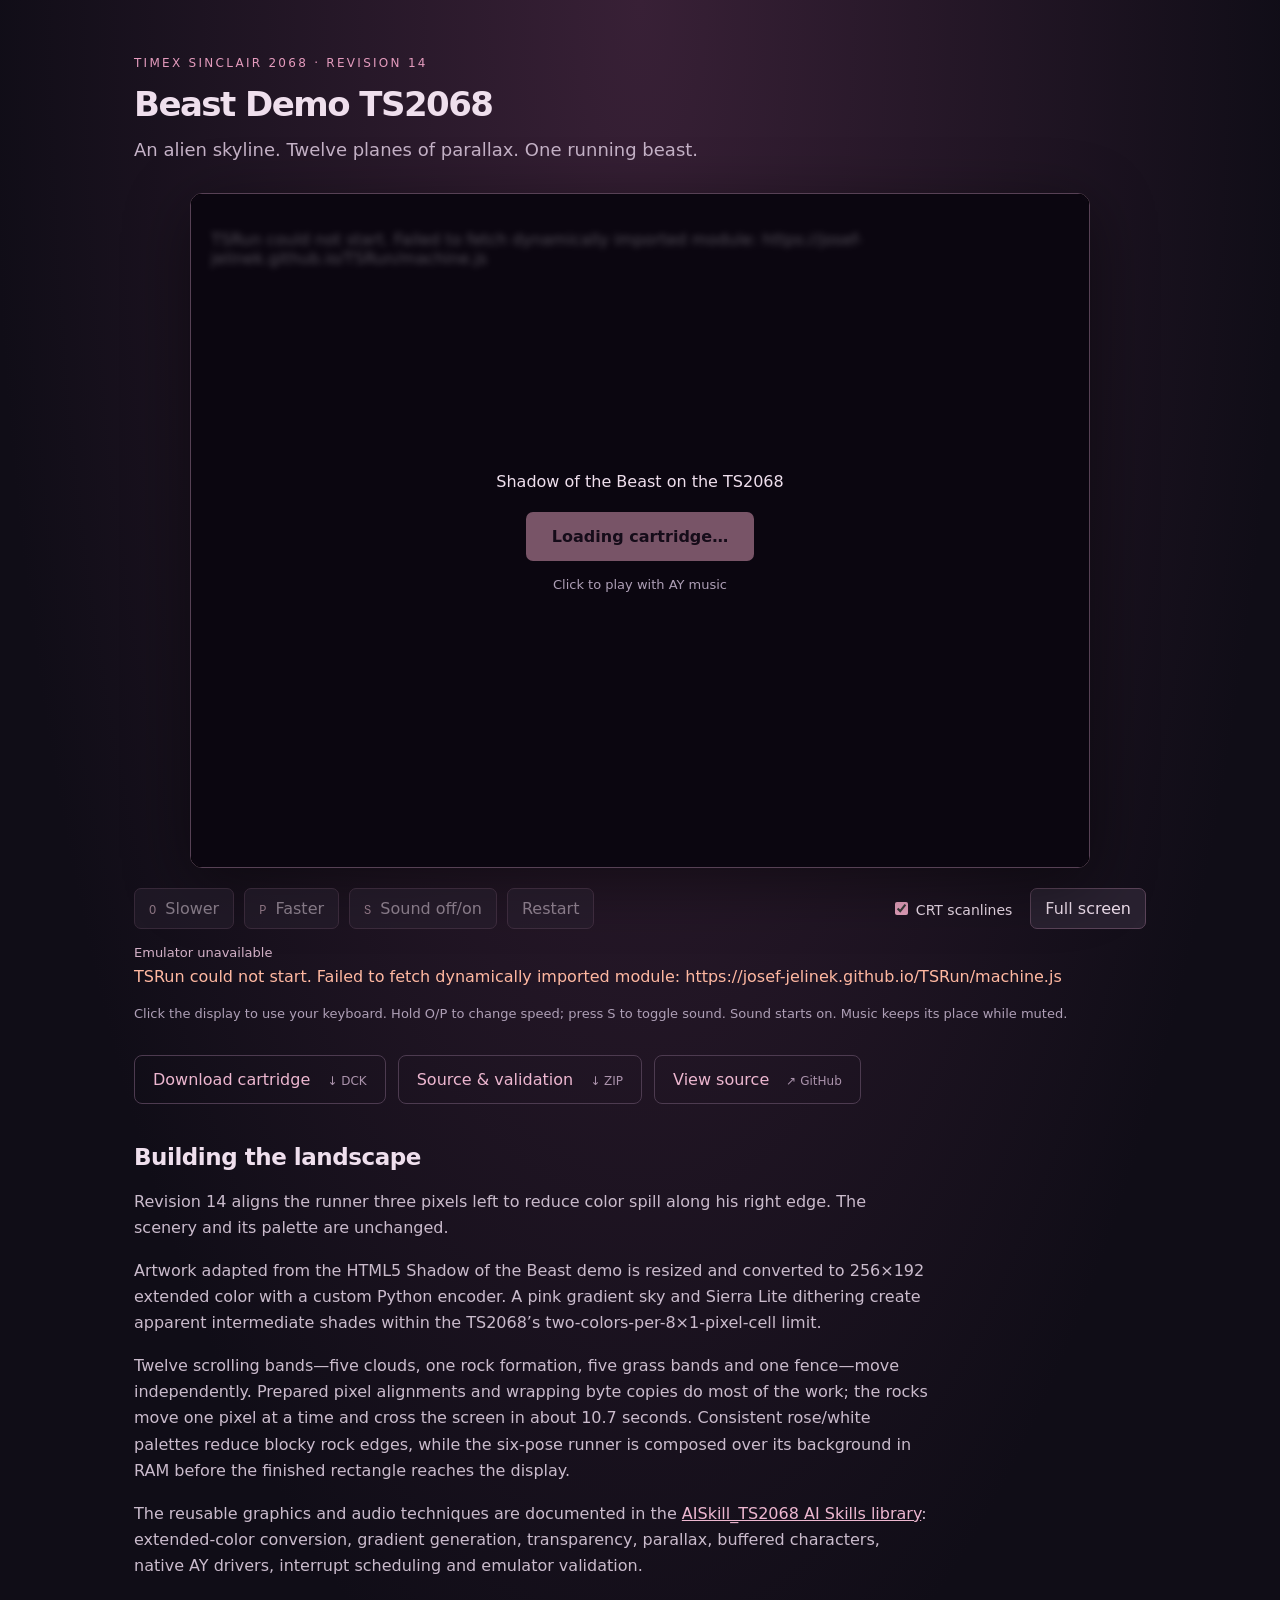
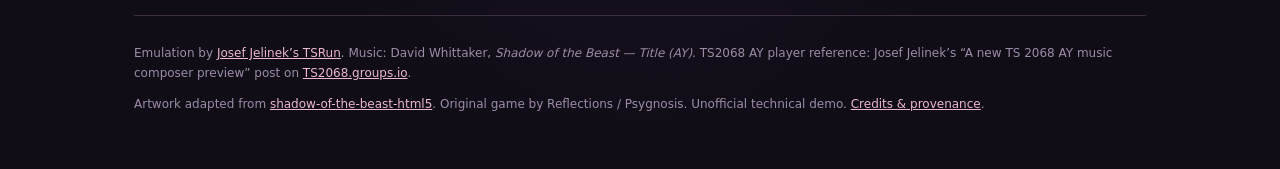
<file: web/index.html>
<!doctype html>
<html lang="en">
<head><meta charset="utf-8"><meta name="viewport" content="width=device-width,initial-scale=1">
<link rel="icon" href="favicon.svg" type="image/svg+xml"><title>Beast Demo TS2068</title><meta name="description" content="A Shadow of the Beast inspired TS2068 cartridge demo: twelve parallax bands, a buffered runner and native AY music. Play in TSRun.">
<link rel="stylesheet" href="style.css"><script type="module" src="app.js"></script></head>
<body><main>
<header><p class="eyebrow">TIMEX SINCLAIR 2068 · REVISION 14</p><h1>Beast Demo TS2068</h1><p class="intro">An alien skyline. Twelve planes of parallax. One running beast.</p></header>
<section class="player" aria-label="Playable cartridge demo">
<iframe id="emulator" src="emulator/" title="Beast Demo TS2068 running in TSRun" allow="autoplay; fullscreen" allowfullscreen></iframe>
<div id="start-panel"><div><p>Shadow of the Beast on the TS2068</p><button id="start" disabled>Loading cartridge…</button><p class="hint">Click to play with AY music</p></div></div>
</section>
<div class="toolbar"><div class="controls"><button data-key="KeyO" disabled><kbd>O</kbd> Slower</button><button data-key="KeyP" disabled><kbd>P</kbd> Faster</button><button data-key="KeyS" disabled><kbd>S</kbd> Sound off/on</button><button id="reset" disabled>Restart</button></div><div class="controls"><label><input id="crt" type="checkbox" checked> CRT scanlines</label><button id="fullscreen">Full screen</button></div></div>
<p id="status" role="status">Loading TSRun…</p><p id="error" role="alert"></p>
<p class="hint">Click the display to use your keyboard. Hold O/P to change speed; press S to toggle sound. Sound starts on. Music keeps its place while muted.</p>
<nav class="downloads"><a href="assets/beast_horizons_rev14.dck" download>Download cartridge <span>↓ DCK</span></a><a href="assets/beast_horizons_rev14_release.zip" download>Source &amp; validation <span>↓ ZIP</span></a><a href="https://github.com/jon0x0/beastdemo_ts2068">View source <span>↗ GitHub</span></a></nav>
<section class="about"><h2>Building the landscape</h2><p>Revision 14 aligns the runner three pixels left to reduce color spill along his right edge. The scenery and its palette are unchanged.</p><p>Artwork adapted from the HTML5 Shadow of the Beast demo is resized and converted to 256×192 extended color with a custom Python encoder. A pink gradient sky and Sierra Lite dithering create apparent intermediate shades within the TS2068’s two-colors-per-8×1-pixel-cell limit.</p><p>Twelve scrolling bands—five clouds, one rock formation, five grass bands and one fence—move independently. Prepared pixel alignments and wrapping byte copies do most of the work; the rocks move one pixel at a time and cross the screen in about 10.7 seconds. Consistent rose/white palettes reduce blocky rock edges, while the six-pose runner is composed over its background in RAM before the finished rectangle reaches the display.</p><p>The reusable graphics and audio techniques are documented in the <a href="https://github.com/jon0x0/AISkill_TS2068">AISkill_TS2068 AI Skills library</a>: extended-color conversion, gradient generation, transparency, parallax, buffered characters, native AY drivers, interrupt scheduling and emulator validation.</p></section>
<footer><p>Emulation by <a href="https://josef-jelinek.github.io/TSRun/">Josef Jelinek’s TSRun</a>. Music: David Whittaker, <em>Shadow of the Beast — Title (AY)</em>. TS2068 AY player reference: Josef Jelinek’s “A new TS 2068 AY music composer preview” post on <a href="https://ts2068.groups.io/g/main">TS2068.groups.io</a>.</p><p>Artwork adapted from <a href="https://github.com/spleennooname/shadow-of-the-beast-html5">shadow-of-the-beast-html5</a>. Original game by Reflections / Psygnosis. Unofficial technical demo. <a href="https://github.com/jon0x0/beastdemo_ts2068/blob/main/THIRD_PARTY.md">Credits &amp; provenance</a>.</p></footer>
</main></body></html>
</file>
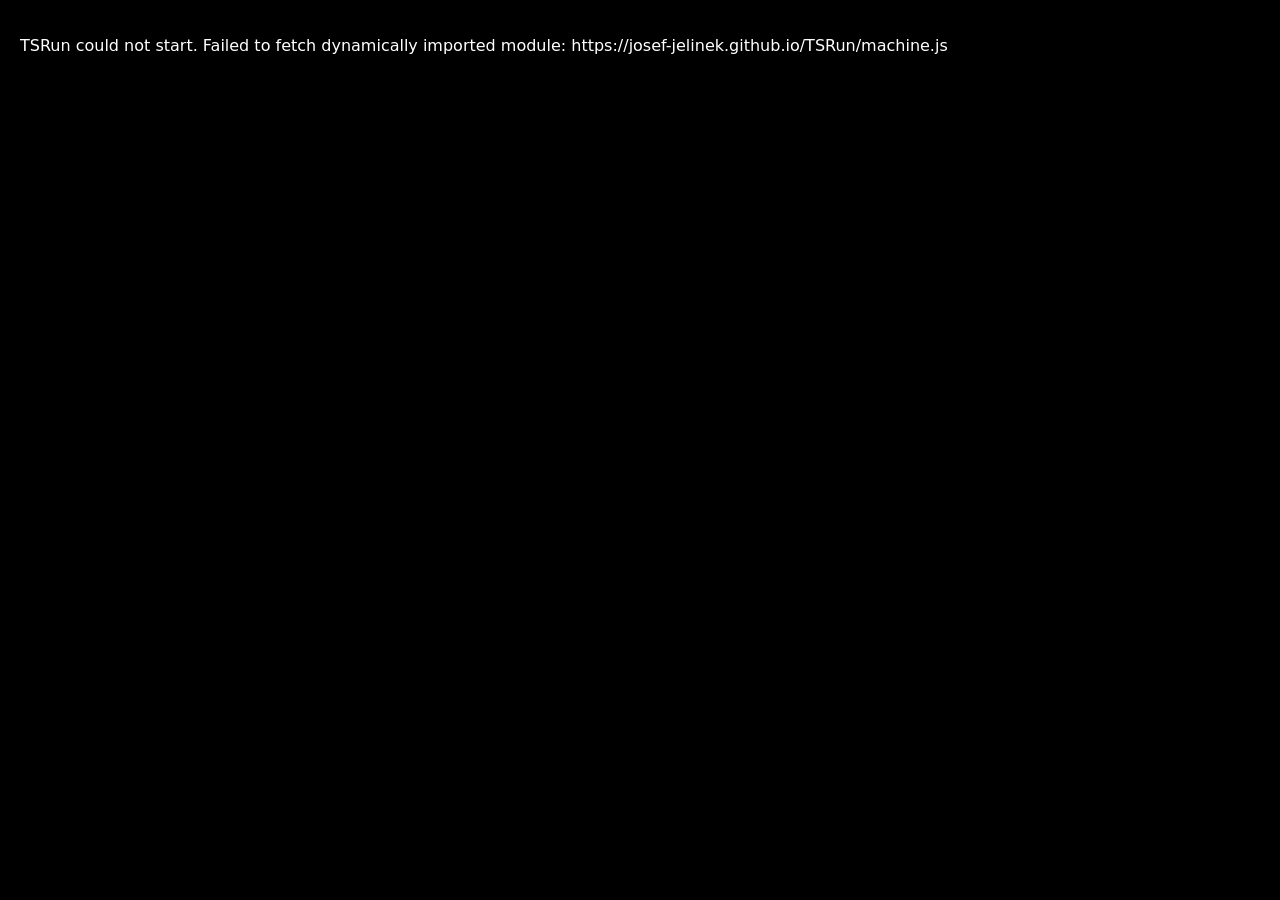
<file: web/emulator/index.html>
<!doctype html><html lang="en"><head><meta charset="utf-8"><meta name="viewport" content="width=device-width,initial-scale=1"><link rel="icon" href="../favicon.svg" type="image/svg+xml"><title>Beast Demo TS2068 · TSRun</title><style>html,body{margin:0;width:100%;height:100%;background:#000;overflow:hidden}#screen-slot{width:100%;height:100%;display:flex;align-items:center;justify-content:center}canvas{display:block;image-rendering:pixelated;outline:none}canvas.crt{image-rendering:auto}#keyboard{display:none}#error{position:absolute;inset:20px;color:#fff;font:16px system-ui}</style><script type="module" src="adapter.js"></script></head><body><div id="screen-slot"><canvas id="screen" tabindex="0" aria-label="TS2068 display"></canvas></div><div id="keyboard"></div><p id="error" hidden></p></body></html>
</file>
<file: web/style.css>
:root{color-scheme:dark;font-family:system-ui,sans-serif;color:#efdfed;background:#100d17}*{box-sizing:border-box}body{margin:0;background:radial-gradient(ellipse at 50% 0,#382036 0,transparent 650px)}main{max-width:1060px;margin:auto;padding:42px 24px}header{margin-bottom:28px}.eyebrow{font-size:12px;letter-spacing:.19em;color:#e49bbd}h1{font-size:clamp(24px,3.2vw,34px);line-height:1.1;letter-spacing:-.045em;margin:10px 0}p{line-height:1.65}.intro{color:#c6b3c8;font-size:18px;margin:12px 0}.player{position:relative;background:#000;border:1px solid #574155;border-radius:12px;overflow:hidden;box-shadow:0 15px 65px #0007;max-width:900px;margin:auto}iframe{display:block;border:0;width:100%;aspect-ratio:4/3}#start-panel{position:absolute;inset:0;display:grid;place-items:center;text-align:center;background:#100917b8;backdrop-filter:blur(3px)}#start-panel[hidden]{display:none}button{font:inherit;color:inherit;background:#292130;border:1px solid #5a4358;border-radius:7px;padding:10px 14px;cursor:pointer}button:hover:enabled{background:#413044;border-color:#d995bb}button:disabled{opacity:.5;cursor:wait}button:focus-visible,a:focus-visible{outline:2px solid #ffe1a7;outline-offset:3px}#start{background:#e6a1be;color:#211222;font-weight:700;padding:15px 26px;border:0}.toolbar,.controls{display:flex;align-items:center;gap:10px;flex-wrap:wrap}.toolbar{justify-content:space-between;margin-top:20px}.controls label{font-size:14px;padding:8px}input{accent-color:#e6a1be}kbd{font:12px monospace;color:#ffd5e6;margin-right:4px}#status{font-size:13px;color:#d3b1c7;margin-bottom:0}#error{color:#ffb8a1;margin:0}.hint{color:#ae9fb6;font-size:13px}.downloads{display:flex;gap:12px;flex-wrap:wrap;margin:30px 0 40px}.downloads a{border:1px solid #4d3b50;border-radius:8px;padding:14px 18px;text-decoration:none}.downloads span{font-size:12px;color:#ab93ac;margin-left:12px}a{color:#edb7d0}a:hover{color:#fff}.about{max-width:800px}h2{font-size:23px;letter-spacing:-.02em}.about p{color:#cabbcc}footer{border-top:1px solid #3d2e40;margin-top:35px;padding-top:16px;color:#9d8ca7;font-size:12px}@media(max-width:600px){main{padding:24px 12px}button{padding:10px}.intro{font-size:16px}.downloads{display:grid}.toolbar{gap:16px}}
</file>
